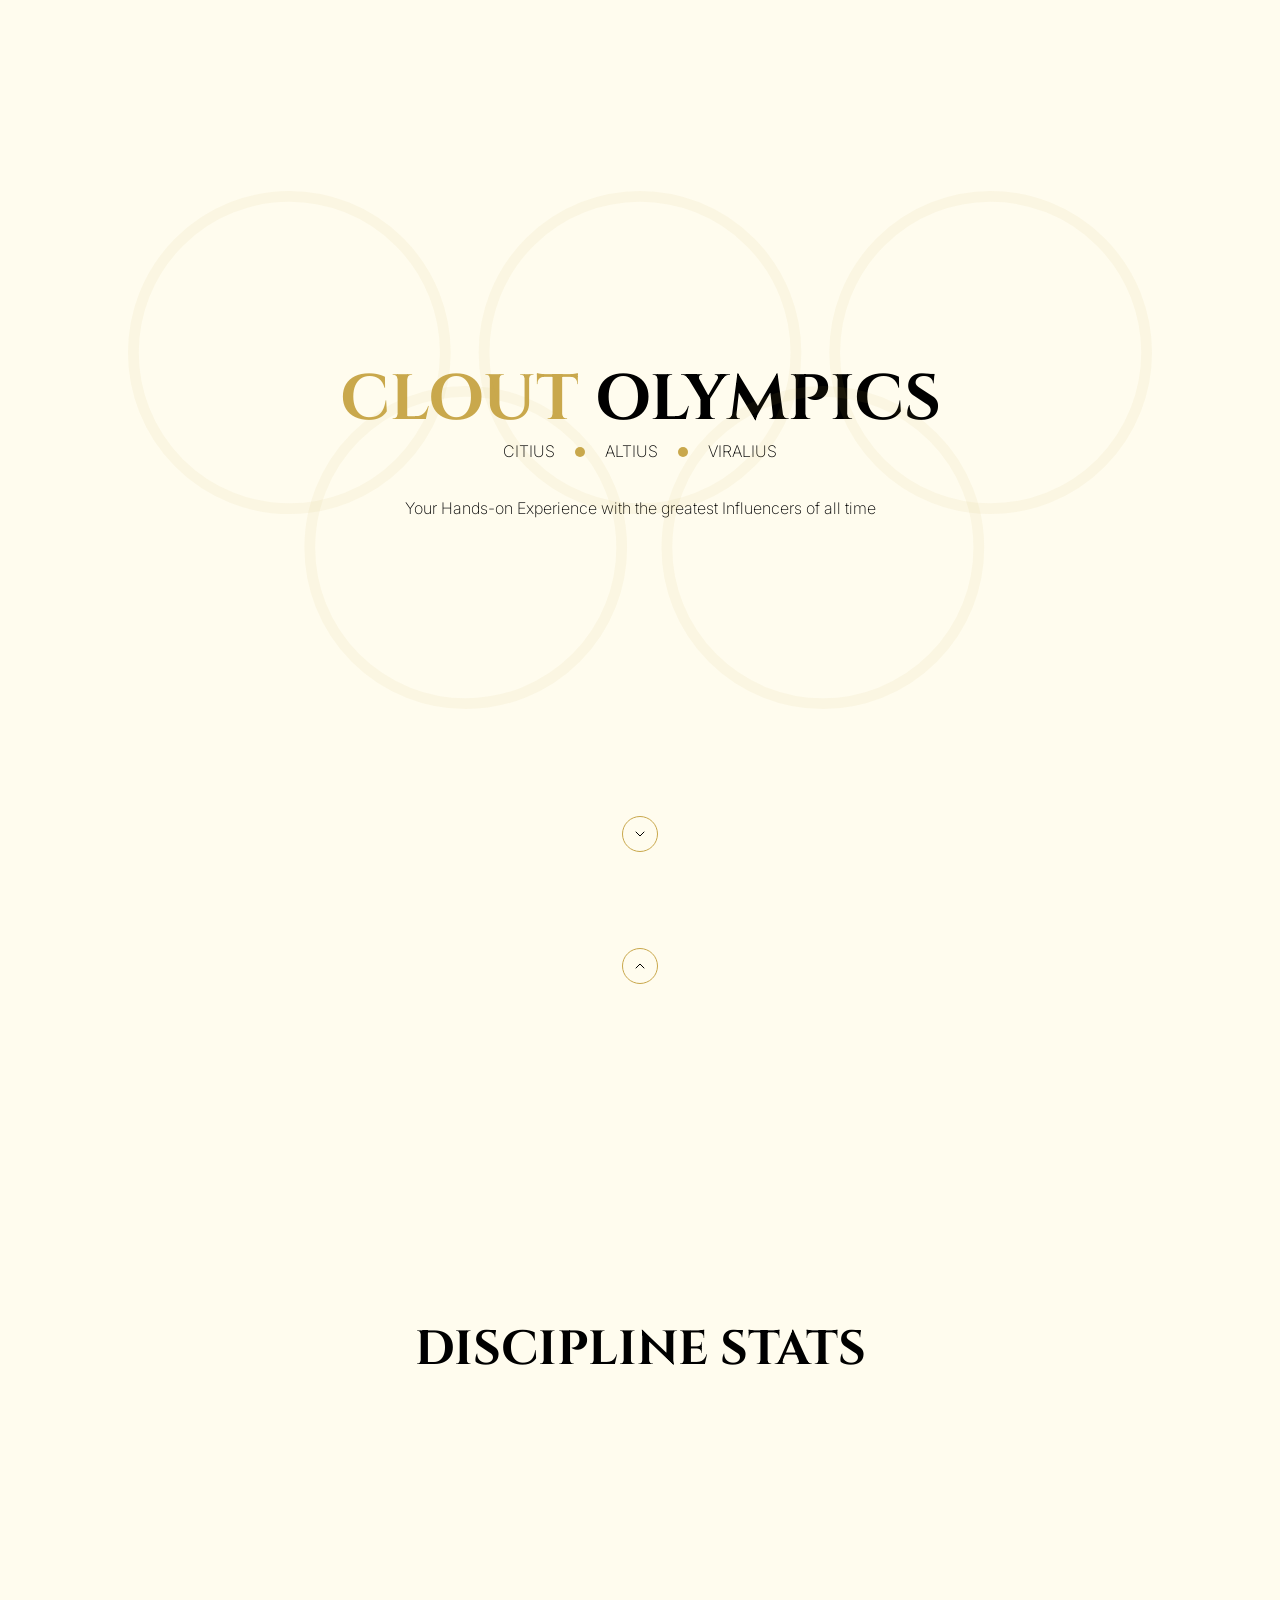
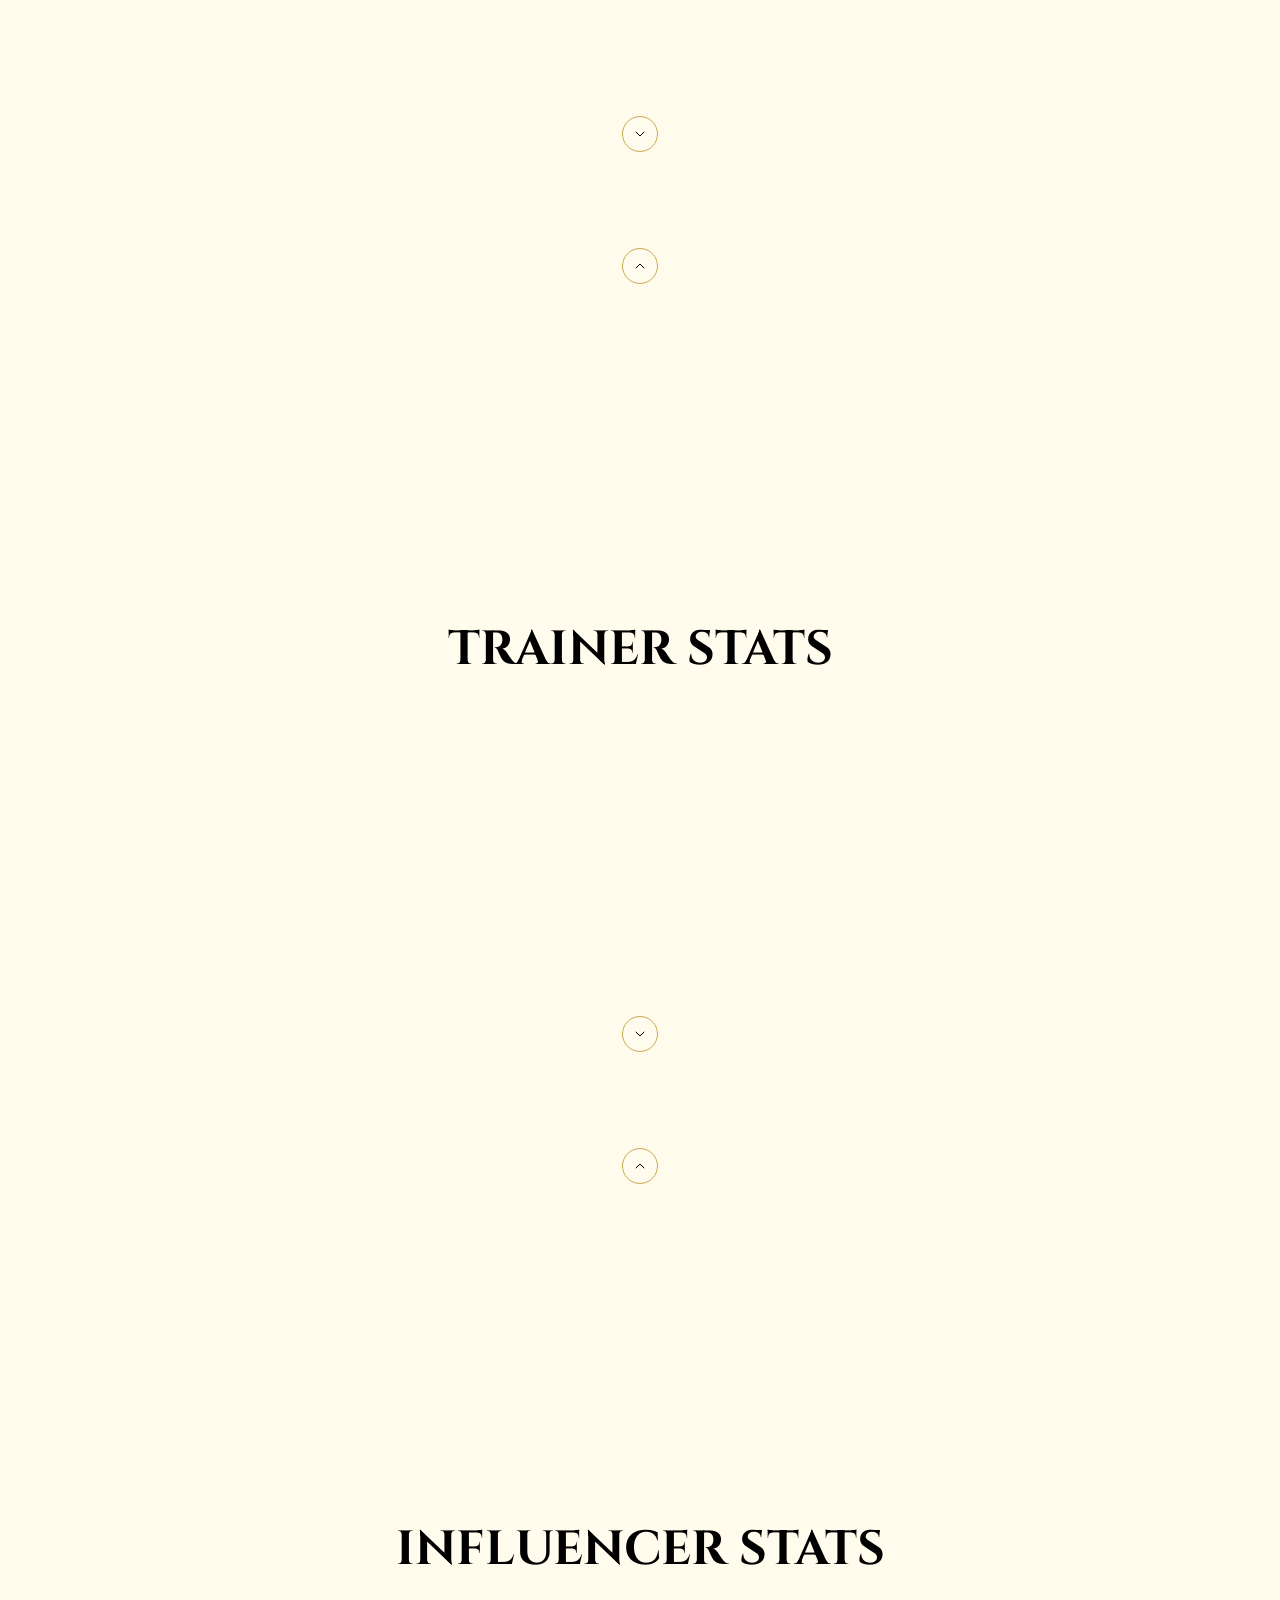
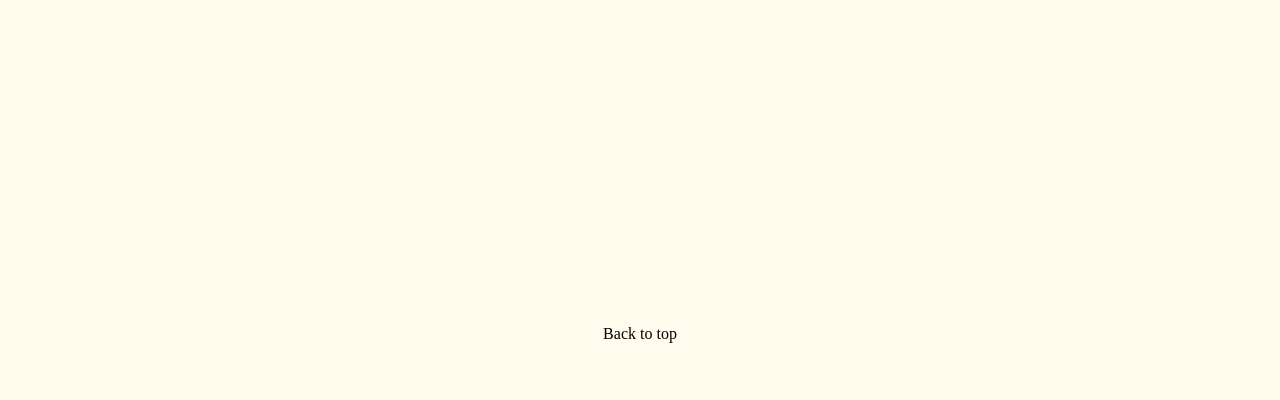
<file: src/pages/index.html>
<!DOCTYPE html>
<html lang="en">

<head>
    <meta charset="UTF-8">
    <meta name="viewport" content="width=device-width, initial-scale=1.0">
    <title>Document</title>
    <link rel="stylesheet" href="../styles/style.css">
    <link rel="stylesheet" href="../styles/landing.css">
</head>

<body>
    <main>
        <section id="landingPage">
            <img id="rings" src="../assets/icons/rings.svg" alt="olympic rings">
            <div>
                <h1> <span>CLOUT</span> OLYMPICS</h1>
                <div id="greek-words">
                    <div>CITIUS</div>
                    <div class="circle"></div>
                    <div>ALTIUS</div>
                    <div class="circle"></div>
                    <div>VIRALIUS</div>
                </div>
                <p>Your Hands-on Experience with the greatest Influencers of all time</p>
            </div>
            <a class="sectionNavBtn nav-down" href="#disciplineNav">
                <svg xmlns="http://www.w3.org/2000/svg" viewBox="0 0 24 24" width="16" height="16"
                    style="display: inline-block; vertical-align: middle;">
                    <path d="M6 9l6 6 6-6" fill="none" stroke="currentColor" stroke-width="1.5" stroke-linecap="round"
                        stroke-linejoin="round" />
                </svg></a>
        </section>
        <section id="disciplineNav">
            <a class="sectionNavBtn nav-up" href="#landingPage">
                <svg xmlns="http://www.w3.org/2000/svg" viewBox="0 0 24 24" width="16" height="16"
                    style="display: inline-block; vertical-align: middle;">
                    <path d="M6 9l6 6 6-6" fill="none" stroke="currentColor" stroke-width="1.5" stroke-linecap="round"
                        stroke-linejoin="round" />
                </svg></a>
            <a href="../pages/disciplines.html">
                <h2> DISCIPLINE STATS</h2>
            </a>
            <a class="sectionNavBtn nav-down" href="#trainerNav">
                <svg xmlns="http://www.w3.org/2000/svg" viewBox="0 0 24 24" width="16" height="16"
                    style="display: inline-block; vertical-align: middle;">
                    <path d="M6 9l6 6 6-6" fill="none" stroke="currentColor" stroke-width="1.5" stroke-linecap="round"
                        stroke-linejoin="round" />
                </svg></a>
        </section>
        <section id="trainerNav">
            <a class="sectionNavBtn nav-up" href="#disciplineNav">
                <svg xmlns="http://www.w3.org/2000/svg" viewBox="0 0 24 24" width="16" height="16"
                    style="display: inline-block; vertical-align: middle;">
                    <path d="M6 9l6 6 6-6" fill="none" stroke="currentColor" stroke-width="1.5" stroke-linecap="round"
                        stroke-linejoin="round" />
                </svg></a>
            <a href="../pages/trainers.html">
                <h2>TRAINER STATS</h2>
            </a>

            <a class="sectionNavBtn nav-down" href="#influencerNav">
                <svg xmlns="http://www.w3.org/2000/svg" viewBox="0 0 24 24" width="16" height="16"
                    style="display: inline-block; vertical-align: middle;">
                    <path d="M6 9l6 6 6-6" fill="none" stroke="currentColor" stroke-width="1.5" stroke-linecap="round"
                        stroke-linejoin="round" />
                </svg></a>
        </section>
        <section id="influencerNav">
            <a class="sectionNavBtn nav-up" href="#trainerNav">
                <svg xmlns="http://www.w3.org/2000/svg" viewBox="0 0 24 24" width="16" height="16"
                    style="display: inline-block; vertical-align: middle;">
                    <path d="M6 9l6 6 6-6" fill="none" stroke="currentColor" stroke-width="1.5" stroke-linecap="round"
                        stroke-linejoin="round" />
                </svg></a>
            <a href="../pages/influencer.html">
                <h2>INFLUENCER STATS</h2>
            </a>
            <a class="sectionNavBtn nav-down" id="toTop" href="#landingPage">Back to top</a>
        </section>
    </main>
    <script src="../js/index.js"></script>
</body>

</html>
</file>
<file: src/styles/style.css>
@font-face {
    font-family: 'Inter';
    src: url('../assets/fonts/Inter-Italic-VariableFont_opsz\,wght.ttf') format('woff2-supports-variations'),
        url('../assets/fonts/Inter-VariableFont_opsz\,wght.ttf') format('woff2');
    font-weight: 100 900;
    font-style: normal;
    font-display: swap;
}

@font-face {
    font-family: 'Cinzel';
    src: url('../assets/fonts/Cinzel-VariableFont_wght.ttf') format('woff2');
    font-weight: 400 900;
    font-style: normal;
    font-display: swap;
}

:root {
    /* 1 REM = 16px */

    /* colors */
    --background: #FFFCEE;
    --accent: #C9A84C;
    --light: rgb(215, 215, 215);
    --highlightBackground: #FFFDE7;
    /* text */

    --font-header: "Cinzel", Georgia, serif;
    --font-body: "Inter", sans-serif;
    --h1: 4rem;
    --p: 1rem;

    --fw-light: 200;
    --fw-regular: 400;
    --fw-medium: 500;
    --fw-semibold: 600;
    --fw-bold: 700;

    /* padding & margin*/
    --normal: 1.5rem;
    --small: 1rem;
    --xSmall: 0.5rem;

}

* {
    box-sizing: border-box;
}


body {
    font-family: var(--font-body);
    line-height: 1.6;
    margin: 0;
    width: 100%;
    min-height: 100vh;
    display: flex;
    flex-direction: column;
}

.wrapper {
    margin: 0;
    padding: 2rem;
    width: 100%;
    height: 100%;
    flex: 1;
    display: flex;
    flex-direction: column;
}


body,
main,
section {
    background-color: var(--background);
}

h1,
h2,
h3,
h4 {
    margin: 0;
    font-family: var(--font-header);
    line-height: 1.2;
}


select {
    height: fit-content;
    width: fit-content;
    border: 1.5px solid var(--accent);
    border-radius: 5px;
    background: none;
    cursor: pointer;
    padding: 4px 6px;
    /* appearance: none;


::picker-icon : Allows us to change the little icon indicating the select (arrow-down)
::checkmark : allows us to alter the check icon that is next to the checked option
:checked : A pseudo-class to select our checked option
::picker(select) : The bounding box that surrounds/lists our options

    @supports (appearance: base-select) {

        &,
        &::picker(select) {
            appearance: base-select;
        }
    } */

}

footer {
    background-color: #fffcda;
    width: 100%;
    display: flex;
    align-items: center;
    padding: 1rem;
    font-size: 12px;
}

a {
    text-decoration: none;
    color: initial;
}

.back-button {
    position: absolute;
    left: 1rem;
    top: 1rem;
}
</file>
<file: src/styles/landing.css>
html {
    scroll-behavior: smooth;
}

h1 {
    font-size: 64px;
    margin-bottom: -16px;
}

h2 {
    font-size: 48px;
}

h2:hover {
    border-bottom: 2px solid var(--accent);
    padding: 0 16px;
    margin-bottom: -2px;
}

H1 span {
    color: var(--accent);
}

main {
    padding: 0;
}

#landingPage {
    height: 100vh;
    display: flex;
    flex-direction: column;
    justify-content: center;
    gap: 40px;
}

#landingPage>div {
    display: flex;
    flex-direction: column;
    gap: 16px;
    width: 100%;
    text-align: center;
}

#landingPage p {
    font-weight: var(--fw-light);
}

#greek-words {
    display: flex;
    gap: 20px;
    align-items: center;
    justify-content: center;
    font-weight: var(--fw-light);
}

.circle {
    border-radius: 50%;
    width: 10px;
    height: 10px;
    background-color: var(--accent);
}

section {
    width: 100%;
    height: 100vh;
    display: flex;
    justify-content: center;
    align-items: center;
    position: relative;
}

/* .sectionNavBtn */
.sectionNavBtn {
    position: absolute;
    border-radius: 50%;
    border: 1px solid var(--accent);
    width: 36px;
    height: 36px;
    display: flex;
    justify-content: center;
    align-items: center;
    font-family: "Font-Awesome";
}

.nav-down {
    bottom: 48px;
}

.nav-up {
    top: 48px;
    transform: rotate(180deg);
}


section a:hover {
    cursor: pointer;
}

#toTop {
    border-radius: 0;
    border-style: none;
    width: fit-content;
    color: var(--x);
}

#toTop:hover {
    color: var(--accent);
}

smoothScroll {
    scroll-behavior: smooth;
}

#rings {
    position: absolute;
    z-index: 0;
    display: block;
    width: 80%;
}

/* smoth scroll */
</file>
